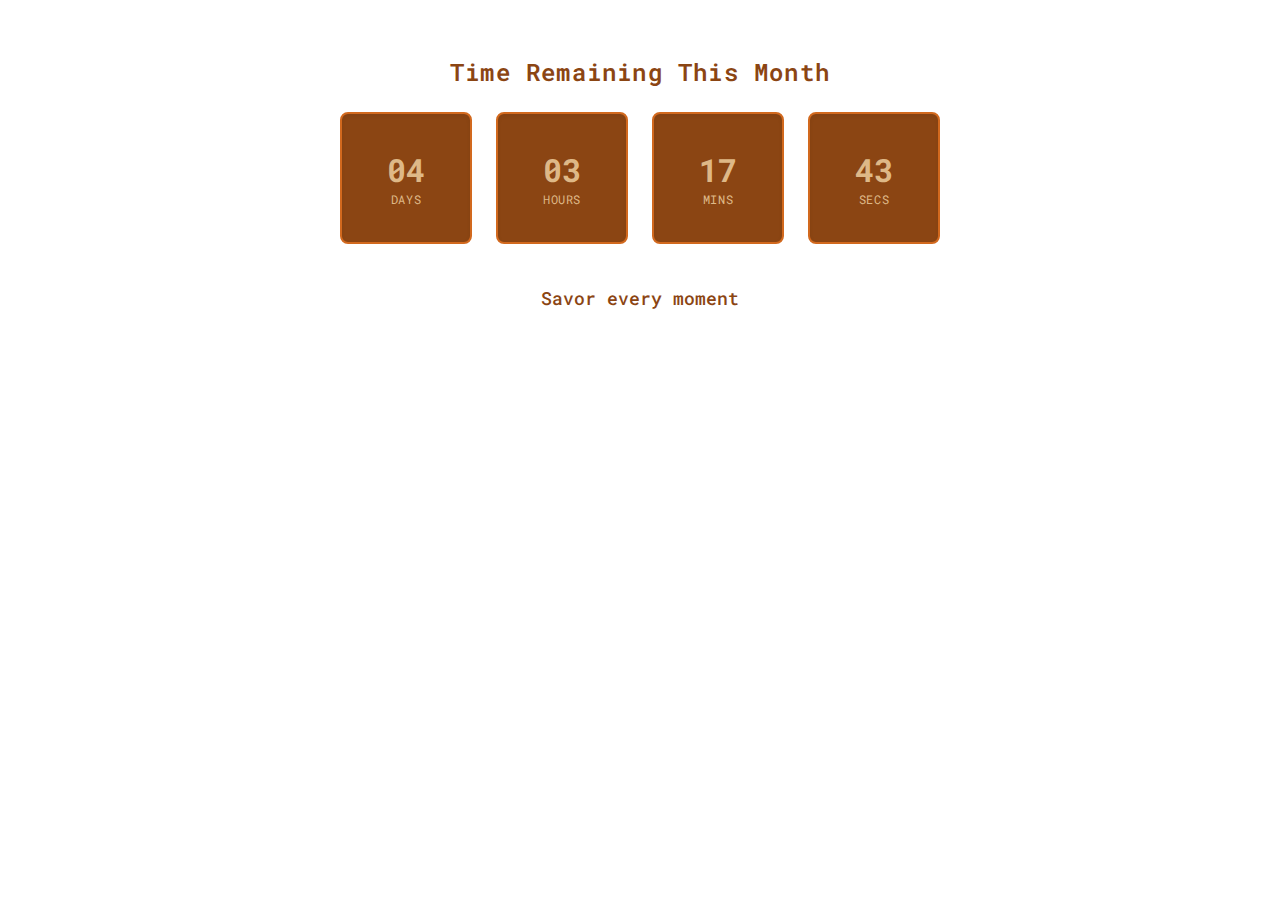
<file: countdown.html>
<!DOCTYPE html>
<html lang="en">
<head>
    <meta charset="UTF-8">
    <meta name="viewport" content="width=device-width, initial-scale=1.0">
    <title>Digital Countdown Timer</title>
    <link href="https://fonts.googleapis.com/css2?family=Roboto+Mono&display=swap" rel="stylesheet">
    <style>
        body {
            font-family: 'Roboto Mono', monospace;
            background-color: white;
            color: #8B4513;
            margin: 0;
            padding: 0;
        }

        .container {
            padding: 2rem;
            display: flex;
            flex-direction: column;
            align-items: center;
            justify-content: center;
            min-height: 300px;
        }

        h2 {
            font-size: 1.5rem;
            margin-bottom: 1.5rem;
            font-weight: 600;
            letter-spacing: 0.05em;
        }

        .timer-container {
            display: flex;
            flex-wrap: wrap;
            gap: 1.5rem;
            align-items: center;
            justify-content: center;
            margin-bottom: 1.5rem;
        }

        .timer-card {
            padding: 1rem;
            width: 6rem;
            height: 6rem;
            display: flex;
            flex-direction: column;
            align-items: center;
            justify-content: center;
            background-color: #8B4513;
            color: #DEB887;
            border: 2px solid #D2691E;
            border-radius: 0.5rem;
            box-shadow: inset 0 2px 4px 0 rgba(0, 0, 0, 0.06);
        }

        .timer-value {
            font-size: 2rem;
            font-weight: bold;
        }

        .timer-label {
            font-size: 0.75rem;
            text-transform: uppercase;
            letter-spacing: 0.05em;
        }

        p {
            font-weight: 500;
            font-size: 1.125rem;
        }
    </style>
</head>
<body>
    <div class="container">
        <h2>Time Remaining This Month</h2>
        <div class="timer-container">
            <div class="timer-card">
                <span id="days" class="timer-value">00</span>
                <span class="timer-label">days</span>
            </div>
            <div class="timer-card">
                <span id="hours" class="timer-value">00</span>
                <span class="timer-label">hours</span>
            </div>
            <div class="timer-card">
                <span id="minutes" class="timer-value">00</span>
                <span class="timer-label">mins</span>
            </div>
            <div class="timer-card">
                <span id="seconds" class="timer-value">00</span>
                <span class="timer-label">secs</span>
            </div>
        </div>
        <p>Savor every moment</p>
    </div>

    <script>
        function calculateTimeLeft() {
            const now = new Date();
            const lastDayOfMonth = new Date(now.getFullYear(), now.getMonth() + 1, 0);
            const difference = lastDayOfMonth.getTime() - now.getTime();

            const timeLeft = {
                days: Math.floor(difference / (1000 * 60 * 60 * 24)),
                hours: Math.floor((difference / (1000 * 60 * 60)) % 24),
                minutes: Math.floor((difference / 1000 / 60) % 60),
                seconds: Math.floor((difference / 1000) % 60)
            };

            document.getElementById('days').textContent = timeLeft.days.toString().padStart(2, '0');
            document.getElementById('hours').textContent = timeLeft.hours.toString().padStart(2, '0');
            document.getElementById('minutes').textContent = timeLeft.minutes.toString().padStart(2, '0');
            document.getElementById('seconds').textContent = timeLeft.seconds.toString().padStart(2, '0');
        }

        calculateTimeLeft();
        setInterval(calculateTimeLeft, 1000);
    </script>
</body>
</html>
</file>
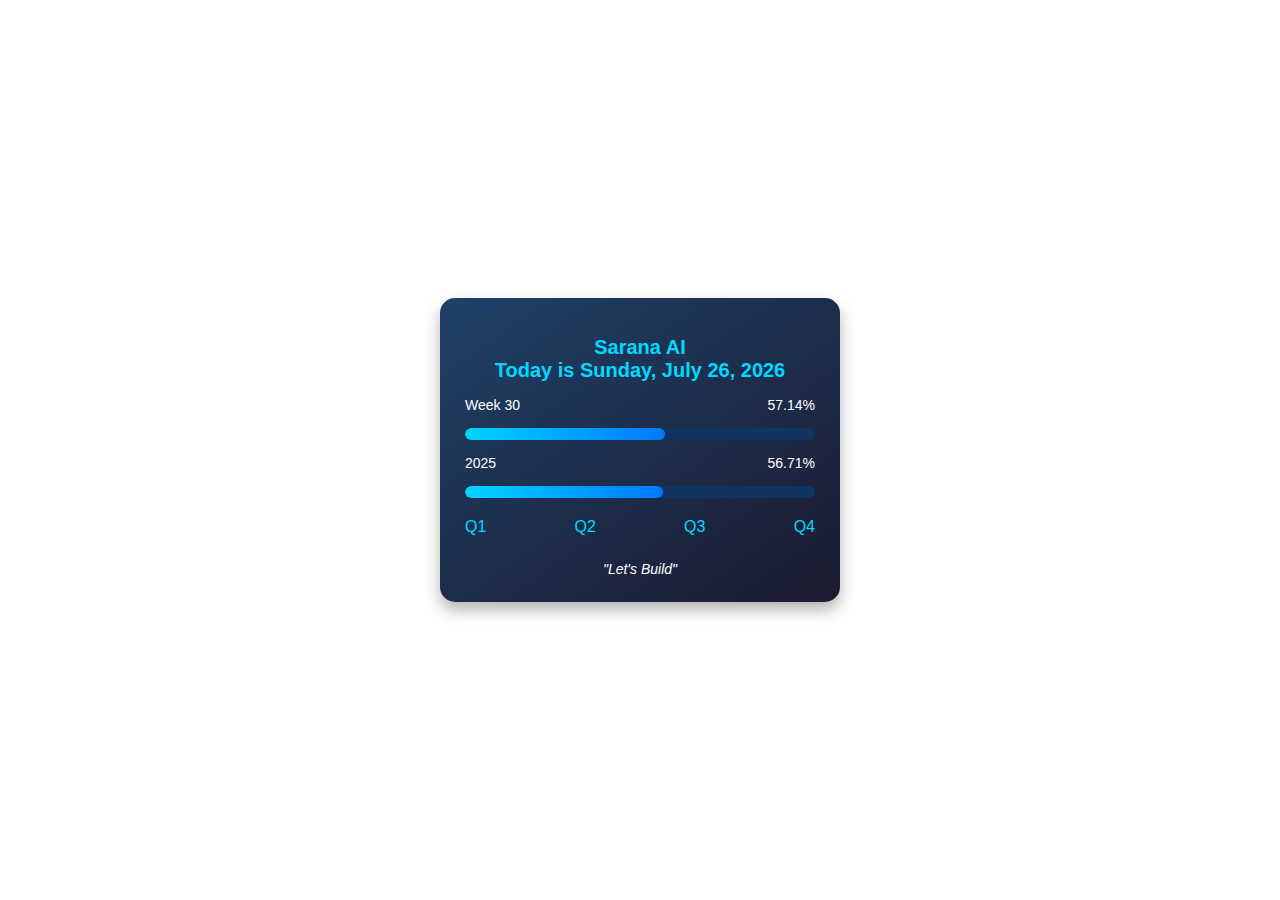
<file: year_time.html>
<!DOCTYPE html>
<html lang="en">
<head>
    <meta charset="UTF-8">
    <meta name="viewport" content="width=device-width, initial-scale=1.0">
    <title>AI Progress Widget</title>
    <style>
        body {
            font-family: 'Segoe UI', Tahoma, Geneva, Verdana, sans-serif;
            background: transparent;
            color: #ffffff;
            display: flex;
            justify-content: center;
            align-items: center;
            height: 100vh;
            margin: 0;
        }

        .widget {
            background: linear-gradient(145deg, #1f4068, #1b1b2f);
            border-radius: 15px;
            padding: 25px;
            width: 350px;
            box-shadow: 0 8px 15px rgba(0, 0, 0, 0.3);
            text-align: center;
        }

        .widget h1 {
            font-size: 20px;
            margin-bottom: 15px;
            color: #00d9ff;
        }

        .progress-bar {
            background: #0f3460;
            border-radius: 10px;
            overflow: hidden;
            margin: 15px 0;
            height: 12px;
            position: relative;
        }

        .progress-bar span {
            display: block;
            height: 100%;
            background: linear-gradient(to right, #00d4ff, #0078ff);
            border-radius: 10px;
        }

        .progress-label {
            display: flex;
            justify-content: space-between;
            margin-top: 5px;
            font-size: 14px;
            color: #ffffff;
        }

        .quarters {
            display: flex;
            justify-content: space-between;
            margin-top: 20px;
            font-size: 16px;
            color: #00d9ff;
        }

        .footer {
            margin-top: 25px;
            font-style: italic;
            font-size: 14px;
            color: #ffffff;
        }
    </style>
</head>
<body>
    <div class="widget">
        <h1>Sarana AI<br>Today is <span id="current-date"></span></h1>

        <div class="progress-label">
            <span>Week <span id="week-number"></span></span>
            <span><span id="week-progress"></span>%</span>
        </div>
        <div class="progress-bar">
            <span id="week-bar" style="width: 0%;"></span>
        </div>

        <div class="progress-label">
            <span>2025</span>
            <span><span id="year-progress"></span>%</span>
        </div>
        <div class="progress-bar">
            <span id="year-bar" style="width: 0%;"></span>
        </div>

        <div class="quarters">
            <span>Q1</span>
            <span>Q2</span>
            <span>Q3</span>
            <span>Q4</span>
        </div>

        <div class="footer">"Let's Build"</div>
    </div>

    <script>
        function updateProgress() {
            const today = new Date();

            // Update current date
            const options = { weekday: 'long', year: 'numeric', month: 'long', day: 'numeric' };
            document.getElementById('current-date').textContent = today.toLocaleDateString('en-US', options);

            // Calculate week of the year
            const startOfYear = new Date(today.getFullYear(), 0, 1);
            const dayOfYear = Math.floor((today - startOfYear + (startOfYear.getTimezoneOffset() - today.getTimezoneOffset()) * 60000) / (1000 * 60 * 60 * 24)) + 1;
            const weekNumber = Math.ceil(dayOfYear / 7);
            document.getElementById('week-number').textContent = weekNumber;

            // Update week progress
            const weekProgress = ((dayOfYear % 7) / 7) * 100;
            document.getElementById('week-progress').textContent = weekProgress.toFixed(2);
            document.getElementById('week-bar').style.width = weekProgress + '%';

            // Update year progress
            const daysInYear = (today.getFullYear() % 4 === 0 && (today.getFullYear() % 100 !== 0 || today.getFullYear() % 400 === 0)) ? 366 : 365;
            const yearProgress = (dayOfYear / daysInYear) * 100;
            document.getElementById('year-progress').textContent = yearProgress.toFixed(2);
            document.getElementById('year-bar').style.width = yearProgress.toFixed(2) + '%';
        }

        updateProgress();
    </script>
</body>
</html>
</file>
